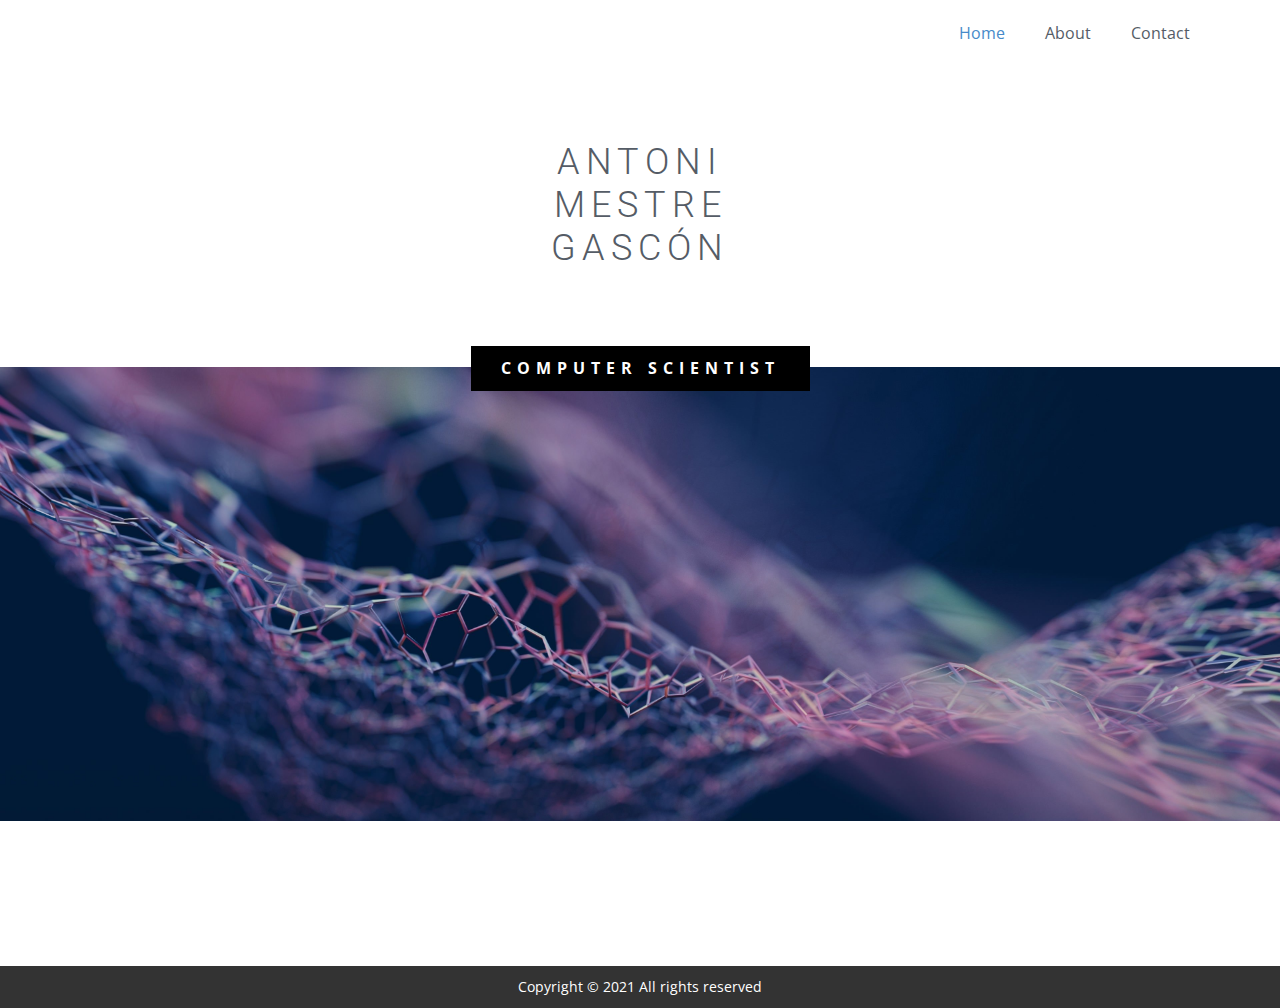
<file: index.html>
<!DOCTYPE html>
<html style="font-size: 16px;">
  <head>
    <meta name="viewport" content="width=device-width, initial-scale=1.0">
    <meta charset="utf-8">
    <meta name="keywords" content="Antoni Mestre, Computer Science, computer scientist, Mestre, mestre, Antonio Mestre, Antoni, Antoni Mestre Gascón">
    <meta name="description" content="">
    <meta name="page_type" content="np-template-header-footer-from-plugin">
    <title>Home</title>
    <link rel="stylesheet" href="nicepage.css" media="screen">
<link rel="stylesheet" href="Home.css" media="screen">
    <script class="u-script" type="text/javascript" src="jquery-1.9.1.min.js" defer=""></script>
    <script class="u-script" type="text/javascript" src="nicepage.js" defer=""></script>
    <link rel="icon" href="images/favicon.png">
    <link id="u-theme-google-font" rel="stylesheet" href="https://fonts.googleapis.com/css?family=Roboto:100,100i,300,300i,400,400i,500,500i,700,700i,900,900i|Open+Sans:300,300i,400,400i,600,600i,700,700i,800,800i">
    
    
    <script type="application/ld+json">{
		"@context": "http://schema.org",
		"@type": "Organization",
		"name": "WebSite307066",
		"url": "index.html"
}</script>
    <meta property="og:title" content="Home">
    <meta property="og:type" content="website">
    <meta name="theme-color" content="#478ac9">
    <link rel="canonical" href="index.html">
    <meta property="og:url" content="index.html">
  </head>
  <body data-home-page="https://website307066.nicepage.io/Home.html?version=7e195b8a-2da8-48d1-82f2-a158cd74c40c" data-home-page-title="Home" class="u-body"><header class="u-clearfix u-header u-header" id="sec-64ba"><div class="u-clearfix u-sheet u-sheet-1">
        <nav class="u-menu u-menu-dropdown u-offcanvas u-menu-1">
          <div class="menu-collapse" style="font-size: 1rem; letter-spacing: 0px;">
            <a class="u-button-style u-custom-left-right-menu-spacing u-custom-padding-bottom u-custom-text-color u-custom-top-bottom-menu-spacing u-nav-link u-text-active-palette-1-base u-text-hover-palette-2-base" href="#">
              <svg><use xlink:href="#menu-hamburger"></use></svg>
              <svg version="1.1" xmlns="http://www.w3.org/2000/svg" xmlns:xlink="http://www.w3.org/1999/xlink"><defs><symbol id="menu-hamburger" viewBox="0 0 16 16" style="width: 16px; height: 16px;"><rect y="1" width="16" height="2"></rect><rect y="7" width="16" height="2"></rect><rect y="13" width="16" height="2"></rect>
</symbol>
</defs></svg>
            </a>
          </div>
          <div class="u-nav-container">
            <ul class="u-nav u-unstyled u-nav-1"><li class="u-nav-item"><a class="u-button-style u-nav-link u-text-active-palette-1-base u-text-hover-palette-2-base u-text-palette-5-dark-2" href="Home.html" style="padding: 10px 20px;">Home</a>
</li><li class="u-nav-item"><a class="u-button-style u-nav-link u-text-active-palette-1-base u-text-hover-palette-2-base u-text-palette-5-dark-2" href="About.html" style="padding: 10px 20px;">About</a>
</li><li class="u-nav-item"><a class="u-button-style u-nav-link u-text-active-palette-1-base u-text-hover-palette-2-base u-text-palette-5-dark-2" href="Contact.html" style="padding: 10px 20px;">Contact</a>
</li></ul>
          </div>
          <div class="u-nav-container-collapse">
            <div class="u-black u-container-style u-inner-container-layout u-opacity u-opacity-95 u-sidenav">
              <div class="u-sidenav-overflow">
                <div class="u-menu-close"></div>
                <ul class="u-align-center u-nav u-popupmenu-items u-unstyled u-nav-2"><li class="u-nav-item"><a class="u-button-style u-nav-link" href="Home.html">Home</a>
</li><li class="u-nav-item"><a class="u-button-style u-nav-link" href="About.html">About</a>
</li><li class="u-nav-item"><a class="u-button-style u-nav-link" href="Contact.html">Contact</a>
</li></ul>
              </div>
            </div>
            <div class="u-black u-menu-overlay u-opacity u-opacity-70"></div>
          </div>
        </nav>
      </div></header>
    <section class="u-align-center u-clearfix u-section-1" id="carousel_88ba">
      <h6 class="u-text u-text-palette-5-dark-2 u-text-1">Antoni Mestre Gascón</h6>
      <img src="images/aesthetic-net-wallpapersd.jpg" alt="" class="u-expanded-width u-image u-image-default u-image-1" data-image-width="3840" data-image-height="1384">
      <a href="#" class="u-black u-btn u-button-style u-btn-1">computer scientist</a>
    </section>
    
    
    <footer class="u-align-center u-clearfix u-footer u-grey-80 u-footer" id="sec-7226"><div class="u-clearfix u-sheet u-sheet-1">
        <p class="u-small-text u-text u-text-variant u-text-1">Copyright ©&nbsp;2021 All rights reserved</p>
      </div></footer>
    
  </body>
</html>
</file>
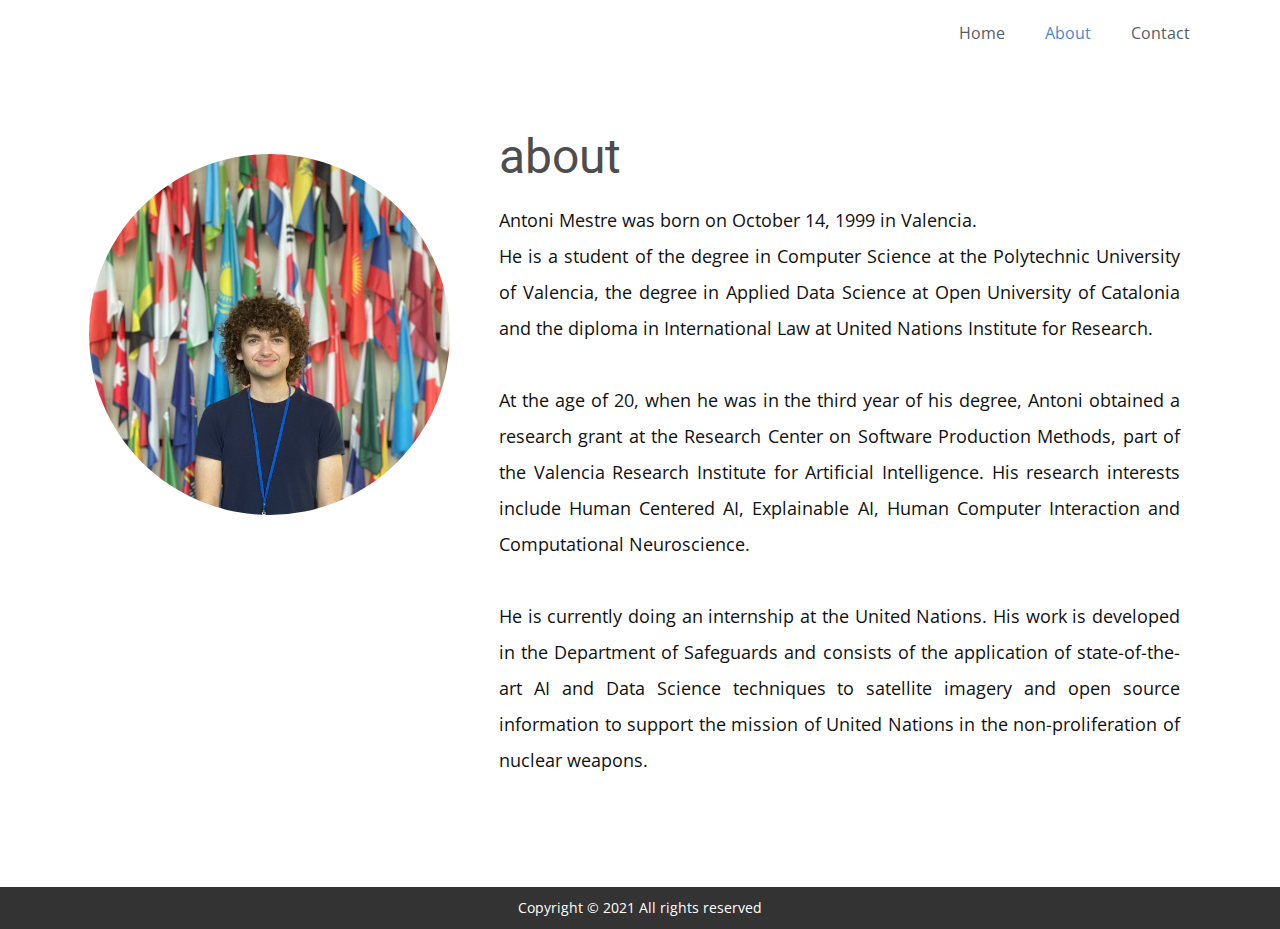
<file: About.html>
<!DOCTYPE html>
<html style="font-size: 16px;">
  <head>
    <meta name="viewport" content="width=device-width, initial-scale=1.0">
    <meta charset="utf-8">
    <meta name="keywords" content="Antoni Mestre, Computer Science, computer scientist, Mestre, mestre, Antonio Mestre, Antoni, Antoni Mestre Gascón">
    <meta name="description" content="">
    <meta name="page_type" content="np-template-header-footer-from-plugin">
    <title>About</title>
    <link rel="stylesheet" href="nicepage.css" media="screen">
<link rel="stylesheet" href="About.css" media="screen">
    <script class="u-script" type="text/javascript" src="jquery-1.9.1.min.js" defer=""></script>
    <script class="u-script" type="text/javascript" src="nicepage.js" defer=""></script>
    <link rel="icon" href="images/favicon.png">
    <link id="u-theme-google-font" rel="stylesheet" href="https://fonts.googleapis.com/css?family=Roboto:100,100i,300,300i,400,400i,500,500i,700,700i,900,900i|Open+Sans:300,300i,400,400i,600,600i,700,700i,800,800i">


    <script type="application/ld+json">{
		"@context": "http://schema.org",
		"@type": "Organization",
		"name": "WebSite307066",
		"url": "index.html"
}</script>
    <meta property="og:title" content="About">
    <meta property="og:type" content="website">
    <meta name="theme-color" content="#478ac9">
    <link rel="canonical" href="index.html">
    <meta property="og:url" content="index.html">
  </head>
  <body class="u-body"><header class="u-clearfix u-header u-header" id="sec-64ba"><div class="u-clearfix u-sheet u-sheet-1">
        <nav class="u-menu u-menu-dropdown u-offcanvas u-menu-1">
          <div class="menu-collapse" style="font-size: 1rem; letter-spacing: 0px;">
            <a class="u-button-style u-custom-left-right-menu-spacing u-custom-padding-bottom u-custom-text-color u-custom-top-bottom-menu-spacing u-nav-link u-text-active-palette-1-base u-text-hover-palette-2-base" href="#">
              <svg><use xlink:href="#menu-hamburger"></use></svg>
              <svg version="1.1" xmlns="http://www.w3.org/2000/svg" xmlns:xlink="http://www.w3.org/1999/xlink"><defs><symbol id="menu-hamburger" viewBox="0 0 16 16" style="width: 16px; height: 16px;"><rect y="1" width="16" height="2"></rect><rect y="7" width="16" height="2"></rect><rect y="13" width="16" height="2"></rect>
</symbol>
</defs></svg>
            </a>
          </div>
          <div class="u-nav-container">
            <ul class="u-nav u-unstyled u-nav-1"><li class="u-nav-item"><a class="u-button-style u-nav-link u-text-active-palette-1-base u-text-hover-palette-2-base u-text-palette-5-dark-2" href="Home.html" style="padding: 10px 20px;">Home</a>
</li><li class="u-nav-item"><a class="u-button-style u-nav-link u-text-active-palette-1-base u-text-hover-palette-2-base u-text-palette-5-dark-2" href="About.html" style="padding: 10px 20px;">About</a>
</li><li class="u-nav-item"><a class="u-button-style u-nav-link u-text-active-palette-1-base u-text-hover-palette-2-base u-text-palette-5-dark-2" href="Contact.html" style="padding: 10px 20px;">Contact</a>
</li></ul>
          </div>
          <div class="u-nav-container-collapse">
            <div class="u-black u-container-style u-inner-container-layout u-opacity u-opacity-95 u-sidenav">
              <div class="u-sidenav-overflow">
                <div class="u-menu-close"></div>
                <ul class="u-align-center u-nav u-popupmenu-items u-unstyled u-nav-2"><li class="u-nav-item"><a class="u-button-style u-nav-link" href="Home.html">Home</a>
</li><li class="u-nav-item"><a class="u-button-style u-nav-link" href="About.html">About</a>
</li><li class="u-nav-item"><a class="u-button-style u-nav-link" href="Contact.html">Contact</a>
</li></ul>
              </div>
            </div>
            <div class="u-black u-menu-overlay u-opacity u-opacity-70"></div>
          </div>
        </nav>
      </div></header>
    <section class="u-clearfix u-section-1" id="carousel_0151">
      <div class="u-clearfix u-sheet u-sheet-1">
        <div class="u-clearfix u-expanded-width u-layout-wrap u-layout-wrap-1">
          <div class="u-layout" style="">
            <div class="u-layout-row" style="">
              <div class="u-container-style u-layout-cell u-size-21 u-layout-cell-1">
                <div class="u-container-layout u-container-layout-1">
                  <div alt="" class="u-image u-image-circle u-image-1" data-image-width="1536" data-image-height="2048"></div>
                </div>
              </div>
              <div class="u-container-style u-layout-cell u-size-39 u-layout-cell-2">
                <div class="u-container-layout u-valign-top-lg u-valign-top-md u-valign-top-xl u-container-layout-2">
                  <h2 class="u-text u-text-grey-70 u-text-1">about</h2>
                  <p class="u-align-justify u-text u-text-2">Antoni Mestre was born on October 14, 1999 in Valencia. <br>He is a student of the degree in Computer Science at the Polytechnic University of Valencia, the degree in Applied Data Science at Open University of Catalonia and the diploma in International Law at United Nations Institute for Research. <br>
                    <br>At the age of 20, when he was in the third year of his degree, Antoni obtained a research grant at the Research Center on Software Production Methods, part of the Valencia Research Institute for Artificial Intelligence. His research interests include Human Centered AI,  Explainable AI, Human Computer Interaction and Computational Neuroscience. <br>
                    <br>He is currently doing an internship at the United Nations. His work is developed in the Department of Safeguards and consists of the application of state-of-the-art AI and Data Science techniques to satellite imagery and open source information to support the mission of United Nations in the non-proliferation of nuclear weapons.
                  </p>
                </div>
              </div>
            </div>
          </div>
        </div>
      </div>
    </section>


    <footer class="u-align-center u-clearfix u-footer u-grey-80 u-footer" id="sec-7226"><div class="u-clearfix u-sheet u-sheet-1">
        <p class="u-small-text u-text u-text-variant u-text-1">Copyright ©&nbsp;2021 All rights reserved</p>
      </div></footer>
  </body>
</html>
</file>
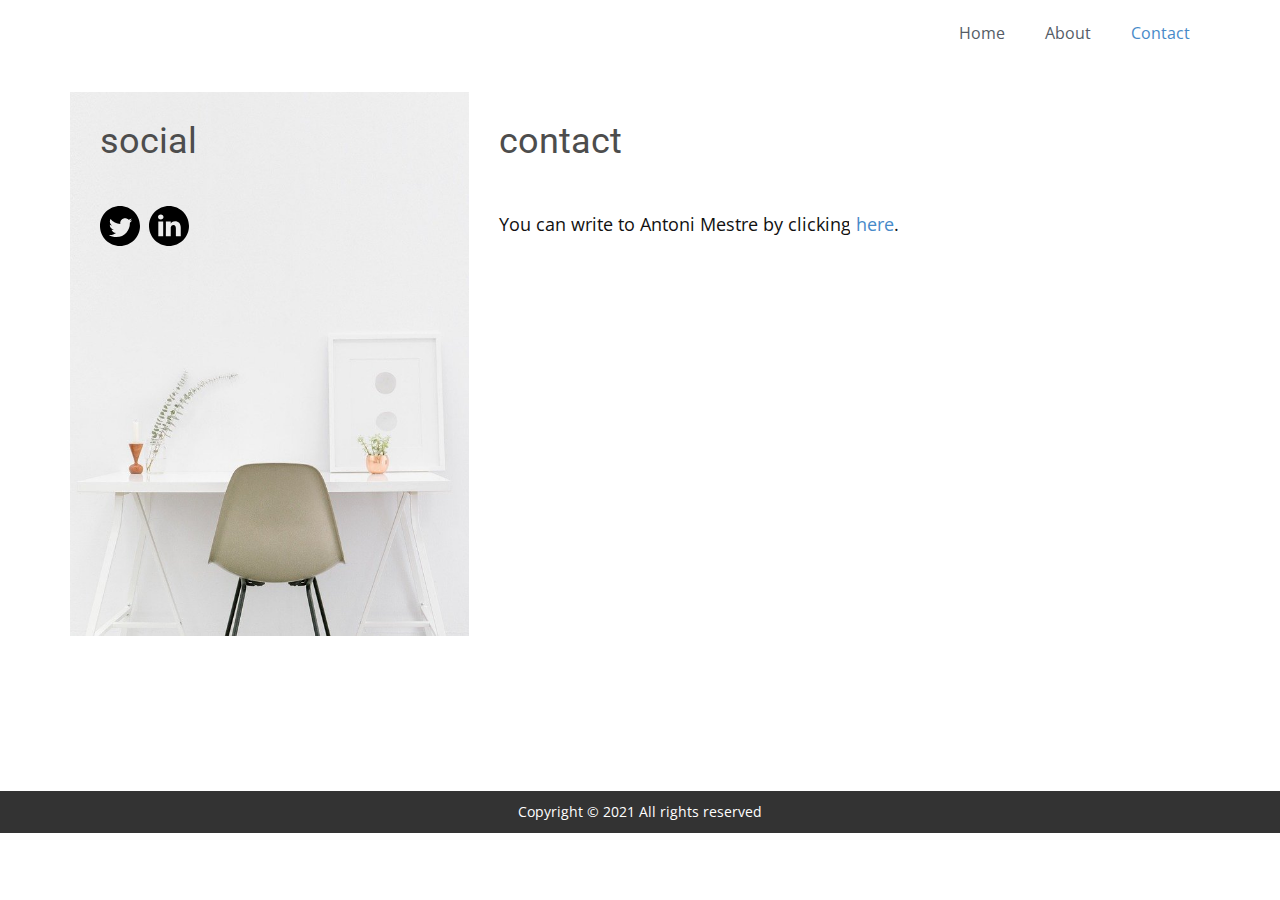
<file: Contact.html>
<!DOCTYPE html>
<html style="font-size: 16px;">
  <head>
    <meta name="viewport" content="width=device-width, initial-scale=1.0">
    <meta charset="utf-8">
    <meta name="keywords" content="follow me, contact form, Antoni Mestre">
    <meta name="description" content="">
    <meta name="page_type" content="np-template-header-footer-from-plugin">
    <title>Contact</title>
    <link rel="stylesheet" href="nicepage.css" media="screen">
<link rel="stylesheet" href="Contact.css" media="screen">
    <script class="u-script" type="text/javascript" src="jquery-1.9.1.min.js" defer=""></script>
    <script class="u-script" type="text/javascript" src="nicepage.js" defer=""></script>
    <link rel="icon" href="images/favicon.png">
    <link id="u-theme-google-font" rel="stylesheet" href="https://fonts.googleapis.com/css?family=Roboto:100,100i,300,300i,400,400i,500,500i,700,700i,900,900i|Open+Sans:300,300i,400,400i,600,600i,700,700i,800,800i">
    
    
    <script type="application/ld+json">{
		"@context": "http://schema.org",
		"@type": "Organization",
		"name": "WebSite307066",
		"url": "index.html"
}</script>
    <meta property="og:title" content="Contact">
    <meta property="og:type" content="website">
    <meta name="theme-color" content="#478ac9">
    <link rel="canonical" href="index.html">
    <meta property="og:url" content="index.html">
  </head>
  <body class="u-body"><header class="u-clearfix u-header u-header" id="sec-64ba"><div class="u-clearfix u-sheet u-sheet-1">
        <nav class="u-menu u-menu-dropdown u-offcanvas u-menu-1">
          <div class="menu-collapse" style="font-size: 1rem; letter-spacing: 0px;">
            <a class="u-button-style u-custom-left-right-menu-spacing u-custom-padding-bottom u-custom-text-color u-custom-top-bottom-menu-spacing u-nav-link u-text-active-palette-1-base u-text-hover-palette-2-base" href="#">
              <svg><use xlink:href="#menu-hamburger"></use></svg>
              <svg version="1.1" xmlns="http://www.w3.org/2000/svg" xmlns:xlink="http://www.w3.org/1999/xlink"><defs><symbol id="menu-hamburger" viewBox="0 0 16 16" style="width: 16px; height: 16px;"><rect y="1" width="16" height="2"></rect><rect y="7" width="16" height="2"></rect><rect y="13" width="16" height="2"></rect>
</symbol>
</defs></svg>
            </a>
          </div>
          <div class="u-nav-container">
            <ul class="u-nav u-unstyled u-nav-1"><li class="u-nav-item"><a class="u-button-style u-nav-link u-text-active-palette-1-base u-text-hover-palette-2-base u-text-palette-5-dark-2" href="Home.html" style="padding: 10px 20px;">Home</a>
</li><li class="u-nav-item"><a class="u-button-style u-nav-link u-text-active-palette-1-base u-text-hover-palette-2-base u-text-palette-5-dark-2" href="About.html" style="padding: 10px 20px;">About</a>
</li><li class="u-nav-item"><a class="u-button-style u-nav-link u-text-active-palette-1-base u-text-hover-palette-2-base u-text-palette-5-dark-2" href="Contact.html" style="padding: 10px 20px;">Contact</a>
</li></ul>
          </div>
          <div class="u-nav-container-collapse">
            <div class="u-black u-container-style u-inner-container-layout u-opacity u-opacity-95 u-sidenav">
              <div class="u-sidenav-overflow">
                <div class="u-menu-close"></div>
                <ul class="u-align-center u-nav u-popupmenu-items u-unstyled u-nav-2"><li class="u-nav-item"><a class="u-button-style u-nav-link" href="Home.html">Home</a>
</li><li class="u-nav-item"><a class="u-button-style u-nav-link" href="About.html">About</a>
</li><li class="u-nav-item"><a class="u-button-style u-nav-link" href="Contact.html">Contact</a>
</li></ul>
              </div>
            </div>
            <div class="u-black u-menu-overlay u-opacity u-opacity-70"></div>
          </div>
        </nav>
      </div></header>
    <section class="u-clearfix u-expanded-width-xl u-section-1" id="carousel_b263">
      <div class="u-clearfix u-sheet u-sheet-1">
        <div class="u-clearfix u-expanded-width u-gutter-0 u-layout-wrap u-layout-wrap-1">
          <div class="u-gutter-0 u-layout">
            <div class="u-layout-row">
              <div class="u-size-21">
                <div class="u-layout-col">
                  <div class="u-align-left u-container-style u-image u-layout-cell u-left-cell u-size-60 u-image-1" data-image-width="1280" data-image-height="853">
                    <div class="u-container-layout u-valign-top-lg u-valign-top-md u-valign-top-sm u-container-layout-1">
                      <h2 class="u-text u-text-grey-70 u-text-1">social</h2>
                      <div class="u-social-icons u-spacing-20 u-social-icons-1">
                        <a class="u-social-url" target="_blank" href="https://twitter.com/antonimestre" title="Twitter"><span class="u-icon u-icon-circle u-social-icon u-social-twitter u-text-black u-icon-1"><svg class="u-svg-link" preserveAspectRatio="xMidYMin slice" viewBox="0 0 112.2 112.2"><use xlink:href="#svg-ed78"></use></svg><svg x="0px" y="0px" viewBox="0 0 112.2 112.2" style="enable-background:new 0 0 112.2 112.2;" id="svg-ed78" class="u-svg-content"><path d="M56.1,0C25.1,0,0,25.1,0,56.1s25.1,56.1,56.1,56.1s56.1-25.1,56.1-56.1S87.1,0,56.1,0z M83.8,47.3 c0,0.6,0,1.2,0,1.7c0,17.7-13.5,38.2-38.2,38.2c-7.6,0-14.6-2.2-20.6-6c1,0.1,2.1,0.2,3.2,0.2c6.3,0,12.1-2.1,16.7-5.7 c-5.9-0.1-10.8-4-12.5-9.3c0.8,0.2,1.7,0.2,2.5,0.2c1.2,0,2.4-0.2,3.5-0.5c-6.1-1.2-10.8-6.7-10.8-13.1c0-0.1,0-0.1,0-0.2 c1.8,1,3.9,1.6,6.1,1.7c-3.6-2.4-6-6.5-6-11.2c0-2.5,0.7-4.8,1.8-6.7c6.6,8.1,16.5,13.5,27.6,14c-0.2-1-0.3-2-0.3-3.1 c0-7.4,6-13.4,13.4-13.4c3.9,0,7.3,1.6,9.8,4.2c3.1-0.6,5.9-1.7,8.5-3.3c-1,3.1-3.1,5.8-5.9,7.4c2.7-0.3,5.3-1,7.7-2.1 C88.7,43,86.4,45.4,83.8,47.3z"></path></svg></span>
                        </a>
                      </div>
                      <div class="u-social-icons u-spacing-20 u-social-icons-2">
                        <a class="u-social-url" target="_blank" href="https://www.linkedin.com/in/antonimestre" title="Linkedin"><span class="u-icon u-icon-circle u-social-icon u-social-instagram u-text-black u-icon-2"><svg class="u-svg-link" preserveAspectRatio="xMidYMin slice" viewBox="0 0 512 512" style=""><use xlink:href="#svg-8367"></use></svg><svg class="u-svg-content" viewBox="0 0 512 512" id="svg-8367"><path d="m256 0c-141.363281 0-256 114.636719-256 256s114.636719 256 256 256 256-114.636719 256-256-114.636719-256-256-256zm-74.390625 387h-62.347656v-187.574219h62.347656zm-31.171875-213.1875h-.40625c-20.921875 0-34.453125-14.402344-34.453125-32.402344 0-18.40625 13.945313-32.410156 35.273437-32.410156 21.328126 0 34.453126 14.003906 34.859376 32.410156 0 18-13.53125 32.402344-35.273438 32.402344zm255.984375 213.1875h-62.339844v-100.347656c0-25.21875-9.027343-42.417969-31.585937-42.417969-17.222656 0-27.480469 11.601563-31.988282 22.800781-1.648437 4.007813-2.050781 9.609375-2.050781 15.214844v104.75h-62.34375s.816407-169.976562 0-187.574219h62.34375v26.558594c8.285157-12.78125 23.109375-30.960937 56.1875-30.960937 41.019531 0 71.777344 26.808593 71.777344 84.421874zm0 0"></path></svg></span>
                        </a>
                      </div>
                    </div>
                  </div>
                </div>
              </div>
              <div class="u-size-39">
                <div class="u-layout-row">
                  <div class="u-align-left u-container-style u-layout-cell u-right-cell u-size-60 u-layout-cell-2">
                    <div class="u-container-layout u-container-layout-2">
                      <h2 class="u-text u-text-grey-70 u-text-2">contact</h2>
                      <p class="u-text u-text-3">You can write to Antoni Mestre by clicking <a href="mailto:antoni.mestre.info@gmail.com?subject=web" class="u-active-none u-border-none u-btn u-button-link u-button-style u-hover-none u-none u-text-palette-1-base u-btn-1">here</a>.
                      </p>
                      <div class="u-social-icons u-spacing-20 u-social-icons-3">
                        <a class="u-social-url" target="_blank" href="mailto:antoni.mestre.info@gmail.com?subject=Web" title="email"><span class="u-icon u-icon-circle u-social-icon u-social-twitter u-text-white u-icon-3"><svg class="u-svg-link" preserveAspectRatio="xMidYMin slice" viewBox="0 0 512 512" style=""><use xlink:href="#svg-dd23"></use></svg><svg class="u-svg-content" viewBox="0 0 512 512" x="0px" y="0px" id="svg-dd23" style="enable-background:new 0 0 512 512;"><g><g><path d="M256,0C114.833,0,0,114.844,0,256s114.833,256,256,256s256-114.844,256-256S397.167,0,256,0z M256,490.667    C126.604,490.667,21.333,385.396,21.333,256S126.604,21.333,256,21.333S490.667,126.604,490.667,256S385.396,490.667,256,490.667z    "></path>
</g>
</g></svg></span>
                        </a>
                      </div>
                    </div>
                  </div>
                </div>
              </div>
            </div>
          </div>
        </div>
      </div>
    </section>
    
    
    <footer class="u-align-center u-clearfix u-footer u-grey-80 u-footer" id="sec-7226"><div class="u-clearfix u-sheet u-sheet-1">
        <p class="u-small-text u-text u-text-variant u-text-1">Copyright ©&nbsp;2021 All rights reserved</p>
      </div></footer>
    
  </body>
</html>
</file>
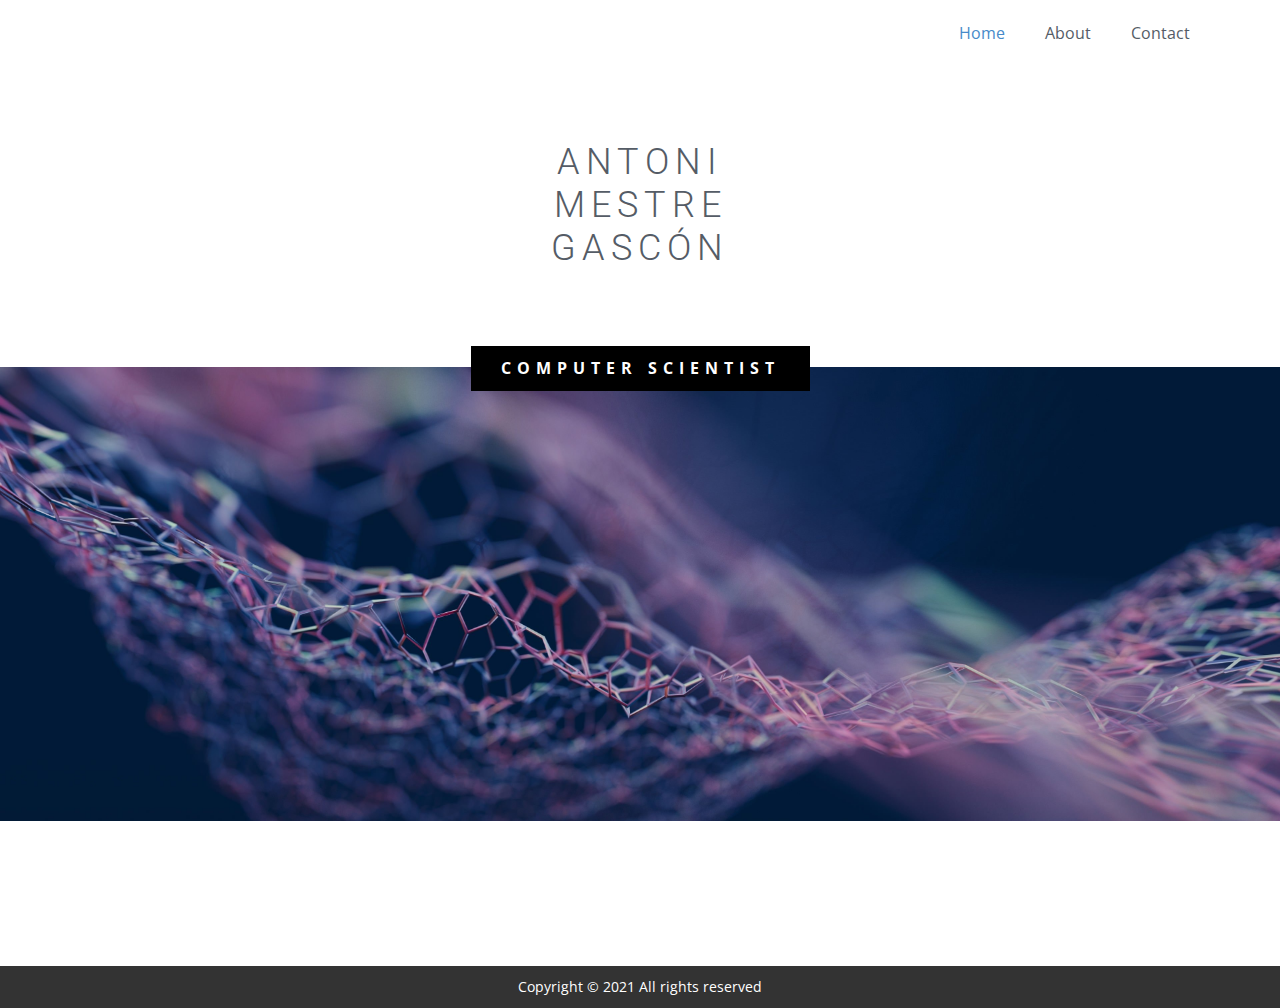
<file: Home.html>
<!DOCTYPE html>
<html style="font-size: 16px;">
  <head>
    <meta name="viewport" content="width=device-width, initial-scale=1.0">
    <meta charset="utf-8">
    <meta name="keywords" content="Antoni Mestre, Computer Science, computer scientist, Mestre, mestre, Antonio Mestre, Antoni, Antoni Mestre Gascón">
    <meta name="description" content="">
    <meta name="page_type" content="np-template-header-footer-from-plugin">
    <title>Home</title>
    <link rel="stylesheet" href="nicepage.css" media="screen">
<link rel="stylesheet" href="Home.css" media="screen">
    <script class="u-script" type="text/javascript" src="jquery-1.9.1.min.js" defer=""></script>
    <script class="u-script" type="text/javascript" src="nicepage.js" defer=""></script>
    <link rel="icon" href="images/favicon.png">
    <link id="u-theme-google-font" rel="stylesheet" href="https://fonts.googleapis.com/css?family=Roboto:100,100i,300,300i,400,400i,500,500i,700,700i,900,900i|Open+Sans:300,300i,400,400i,600,600i,700,700i,800,800i">
    
    
    <script type="application/ld+json">{
		"@context": "http://schema.org",
		"@type": "Organization",
		"name": "WebSite307066",
		"url": "index.html"
}</script>
    <meta property="og:title" content="Home">
    <meta property="og:type" content="website">
    <meta name="theme-color" content="#478ac9">
    <link rel="canonical" href="index.html">
    <meta property="og:url" content="index.html">
  </head>
  <body class="u-body"><header class="u-clearfix u-header u-header" id="sec-64ba"><div class="u-clearfix u-sheet u-sheet-1">
        <nav class="u-menu u-menu-dropdown u-offcanvas u-menu-1">
          <div class="menu-collapse" style="font-size: 1rem; letter-spacing: 0px;">
            <a class="u-button-style u-custom-left-right-menu-spacing u-custom-padding-bottom u-custom-text-color u-custom-top-bottom-menu-spacing u-nav-link u-text-active-palette-1-base u-text-hover-palette-2-base" href="#">
              <svg><use xlink:href="#menu-hamburger"></use></svg>
              <svg version="1.1" xmlns="http://www.w3.org/2000/svg" xmlns:xlink="http://www.w3.org/1999/xlink"><defs><symbol id="menu-hamburger" viewBox="0 0 16 16" style="width: 16px; height: 16px;"><rect y="1" width="16" height="2"></rect><rect y="7" width="16" height="2"></rect><rect y="13" width="16" height="2"></rect>
</symbol>
</defs></svg>
            </a>
          </div>
          <div class="u-nav-container">
            <ul class="u-nav u-unstyled u-nav-1"><li class="u-nav-item"><a class="u-button-style u-nav-link u-text-active-palette-1-base u-text-hover-palette-2-base u-text-palette-5-dark-2" href="Home.html" style="padding: 10px 20px;">Home</a>
</li><li class="u-nav-item"><a class="u-button-style u-nav-link u-text-active-palette-1-base u-text-hover-palette-2-base u-text-palette-5-dark-2" href="About.html" style="padding: 10px 20px;">About</a>
</li><li class="u-nav-item"><a class="u-button-style u-nav-link u-text-active-palette-1-base u-text-hover-palette-2-base u-text-palette-5-dark-2" href="Contact.html" style="padding: 10px 20px;">Contact</a>
</li></ul>
          </div>
          <div class="u-nav-container-collapse">
            <div class="u-black u-container-style u-inner-container-layout u-opacity u-opacity-95 u-sidenav">
              <div class="u-sidenav-overflow">
                <div class="u-menu-close"></div>
                <ul class="u-align-center u-nav u-popupmenu-items u-unstyled u-nav-2"><li class="u-nav-item"><a class="u-button-style u-nav-link" href="Home.html">Home</a>
</li><li class="u-nav-item"><a class="u-button-style u-nav-link" href="About.html">About</a>
</li><li class="u-nav-item"><a class="u-button-style u-nav-link" href="Contact.html">Contact</a>
</li></ul>
              </div>
            </div>
            <div class="u-black u-menu-overlay u-opacity u-opacity-70"></div>
          </div>
        </nav>
      </div></header>
    <section class="u-align-center u-clearfix u-section-1" id="carousel_88ba">
      <h6 class="u-text u-text-palette-5-dark-2 u-text-1">Antoni mestre gascón</h6>
      <img src="images/aesthetic-net-wallpapersd.jpg" alt="" class="u-expanded-width u-image u-image-default u-image-1" data-image-width="3840" data-image-height="1384">
      <a href="#" class="u-black u-btn u-button-style u-btn-1">computer scientist</a>
    </section>
    
    
    <footer class="u-align-center u-clearfix u-footer u-grey-80 u-footer" id="sec-7226"><div class="u-clearfix u-sheet u-sheet-1">
        <p class="u-small-text u-text u-text-variant u-text-1">Copyright ©&nbsp;2021 All rights reserved</p>
      </div></footer>
    
  </body>
</html>
</file>
